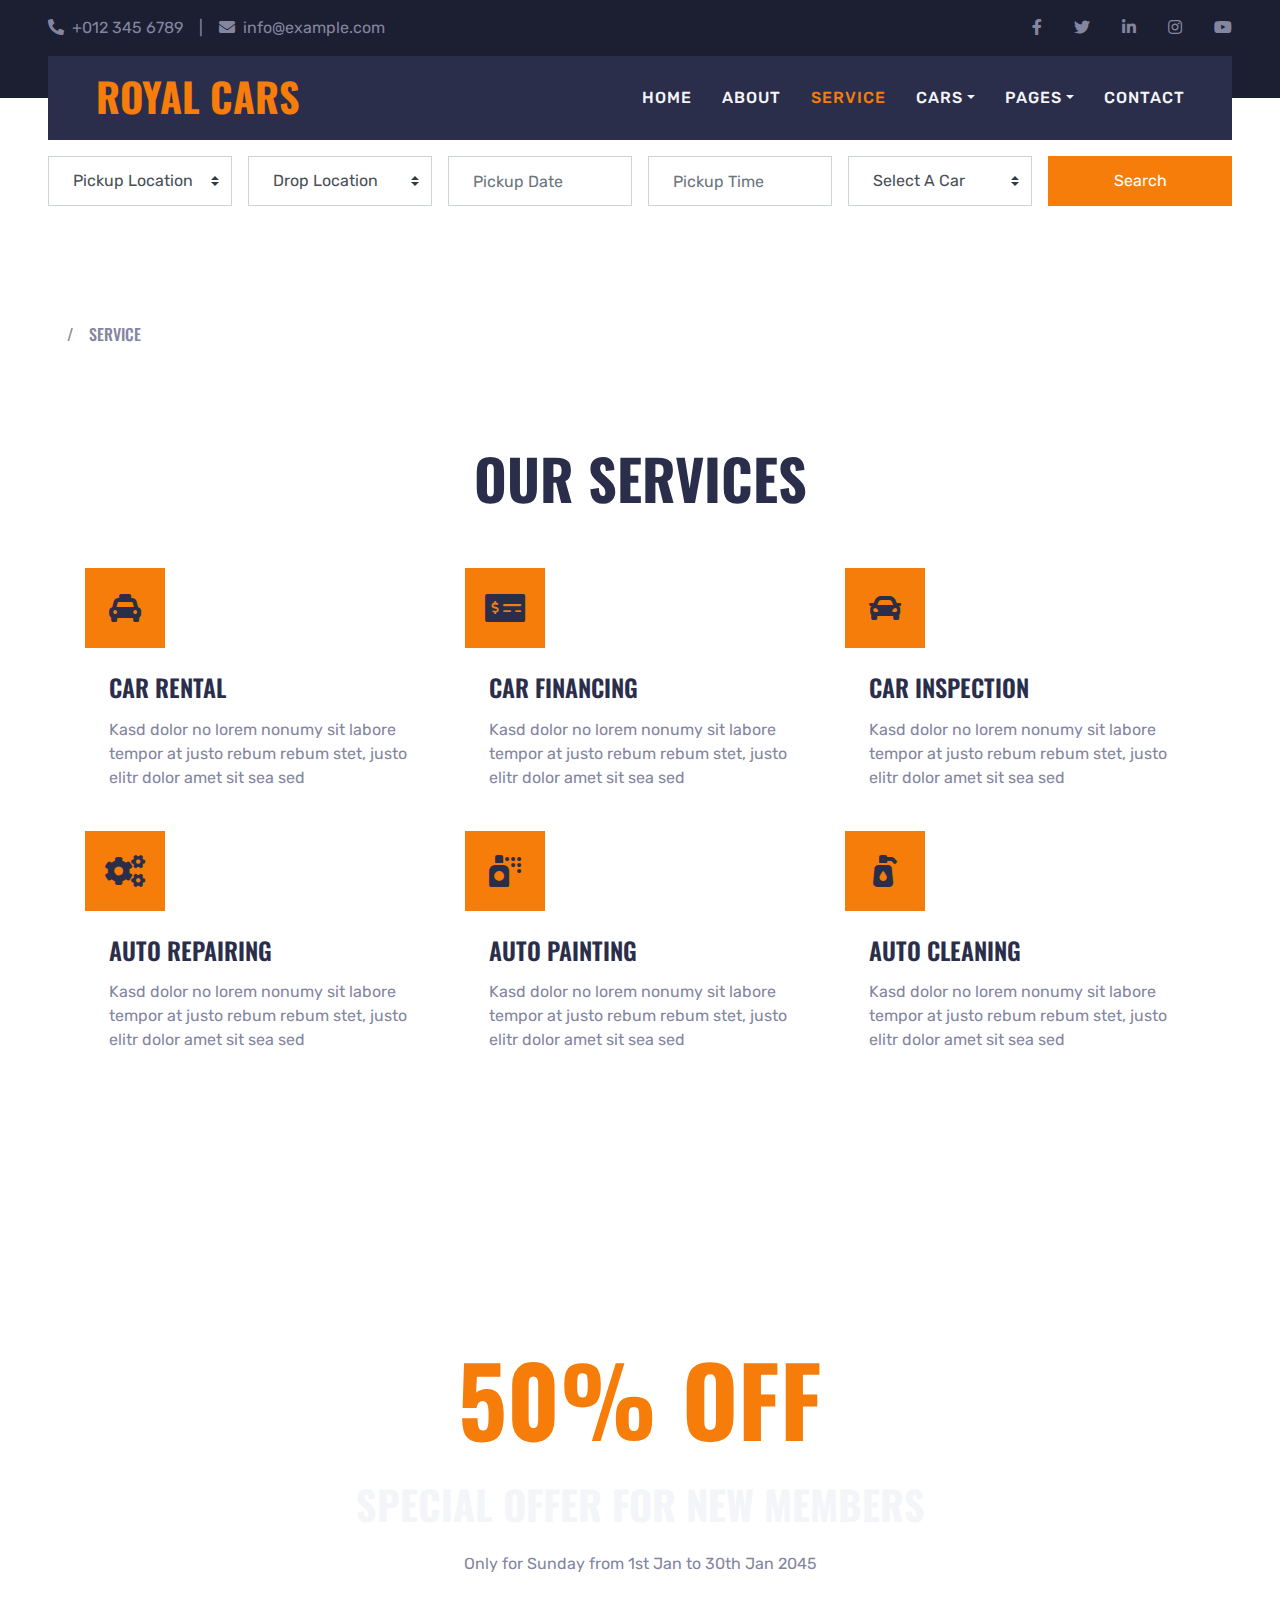
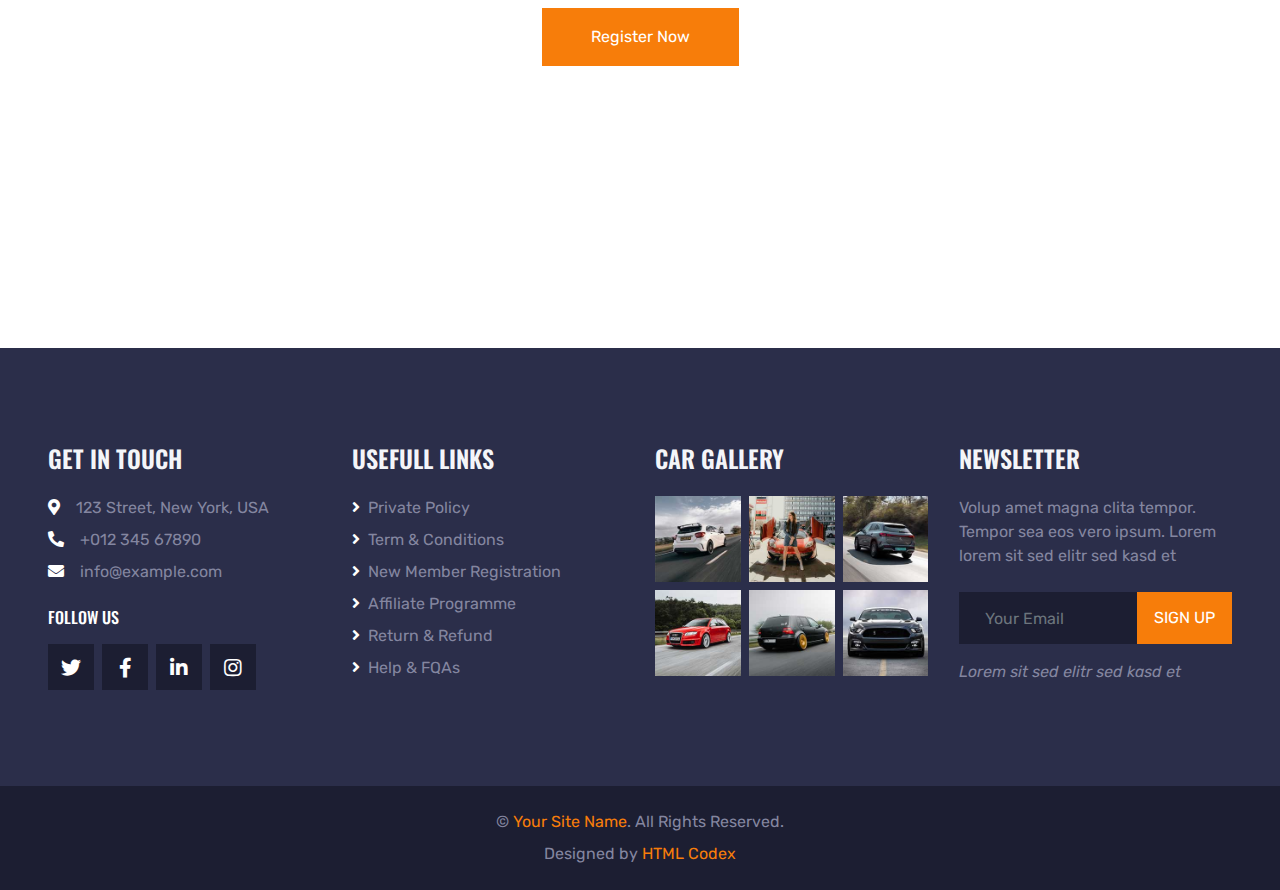
<file: service.html>
<!DOCTYPE html>
<html lang="en">

<head>
    <meta charset="utf-8">
    <title>Service | Rakna Parking</title>
    <meta content="width=device-width, initial-scale=1.0" name="viewport">
    <meta content="Free HTML Templates" name="keywords">
    <meta content="Free HTML Templates" name="description">

    <!-- Favicon -->
    <link href="img/favicon.ico" rel="icon">

    <!-- Google Web Fonts -->
    <link rel="preconnect" href="https://fonts.gstatic.com">
    <link href="https://fonts.googleapis.com/css2?family=Oswald:wght@400;500;600;700&family=Rubik&display=swap" rel="stylesheet"> 

    <!-- Font Awesome -->
    <link href="https://cdnjs.cloudflare.com/ajax/libs/font-awesome/5.15.0/css/all.min.css" rel="stylesheet">

    <!-- Libraries Stylesheet -->
    <link href="lib/owlcarousel/assets/owl.carousel.min.css" rel="stylesheet">
    <link href="lib/tempusdominus/css/tempusdominus-bootstrap-4.min.css" rel="stylesheet" />

    <!-- Customized Bootstrap Stylesheet -->
    <link href="css/bootstrap.min.css" rel="stylesheet">

    <!-- Template Stylesheet -->
    <link href="css/style.css" rel="stylesheet">
</head>

<body>
    <!-- Topbar Start -->
    <div class="container-fluid bg-dark py-3 px-lg-5 d-none d-lg-block">
        <div class="row">
            <div class="col-md-6 text-center text-lg-left mb-2 mb-lg-0">
                <div class="d-inline-flex align-items-center">
                    <a class="text-body pr-3" href=""><i class="fa fa-phone-alt mr-2"></i>+012 345 6789</a>
                    <span class="text-body">|</span>
                    <a class="text-body px-3" href=""><i class="fa fa-envelope mr-2"></i>info@example.com</a>
                </div>
            </div>
            <div class="col-md-6 text-center text-lg-right">
                <div class="d-inline-flex align-items-center">
                    <a class="text-body px-3" href="">
                        <i class="fab fa-facebook-f"></i>
                    </a>
                    <a class="text-body px-3" href="">
                        <i class="fab fa-twitter"></i>
                    </a>
                    <a class="text-body px-3" href="">
                        <i class="fab fa-linkedin-in"></i>
                    </a>
                    <a class="text-body px-3" href="">
                        <i class="fab fa-instagram"></i>
                    </a>
                    <a class="text-body pl-3" href="">
                        <i class="fab fa-youtube"></i>
                    </a>
                </div>
            </div>
        </div>
    </div>
    <!-- Topbar End -->


    <!-- Navbar Start -->
    <div class="container-fluid position-relative nav-bar p-0">
        <div class="position-relative px-lg-5" style="z-index: 9;">
            <nav class="navbar navbar-expand-lg bg-secondary navbar-dark py-3 py-lg-0 pl-3 pl-lg-5">
                <a href="" class="navbar-brand">
                    <h1 class="text-uppercase text-primary mb-1">Royal Cars</h1>
                </a>
                <button type="button" class="navbar-toggler" data-toggle="collapse" data-target="#navbarCollapse">
                    <span class="navbar-toggler-icon"></span>
                </button>
                <div class="collapse navbar-collapse justify-content-between px-3" id="navbarCollapse">
                    <div class="navbar-nav ml-auto py-0">
                        <a href="index.html" class="nav-item nav-link">Home</a>
                        <a href="about.html" class="nav-item nav-link">About</a>
                        <a href="service.html" class="nav-item nav-link active">Service</a>
                        <div class="nav-item dropdown">
                            <a href="#" class="nav-link dropdown-toggle" data-toggle="dropdown">Cars</a>
                            <div class="dropdown-menu rounded-0 m-0">
                                <a href="car.html" class="dropdown-item">Car Listing</a>
                                <a href="detail.html" class="dropdown-item">Car Detail</a>
                                <a href="booking.html" class="dropdown-item">Car Booking</a>
                            </div>
                        </div>
                        <div class="nav-item dropdown">
                            <a href="#" class="nav-link dropdown-toggle" data-toggle="dropdown">Pages</a>
                            <div class="dropdown-menu rounded-0 m-0">
                                <a href="team.html" class="dropdown-item">The Team</a>
                                <a href="testimonial.html" class="dropdown-item">Testimonial</a>
                            </div>
                        </div>
                        <a href="contact.html" class="nav-item nav-link">Contact</a>
                    </div>
                </div>
            </nav>
        </div>
    </div>
    <!-- Navbar End -->


    <!-- Search Start -->
    <div class="container-fluid bg-white pt-3 px-lg-5">
        <div class="row mx-n2">
            <div class="col-xl-2 col-lg-4 col-md-6 px-2">
                <select class="custom-select px-4 mb-3" style="height: 50px;">
                    <option selected>Pickup Location</option>
                    <option value="1">Location 1</option>
                    <option value="2">Location 2</option>
                    <option value="3">Location 3</option>
                </select>
            </div>
            <div class="col-xl-2 col-lg-4 col-md-6 px-2">
                <select class="custom-select px-4 mb-3" style="height: 50px;">
                    <option selected>Drop Location</option>
                    <option value="1">Location 1</option>
                    <option value="2">Location 2</option>
                    <option value="3">Location 3</option>
                </select>
            </div>
            <div class="col-xl-2 col-lg-4 col-md-6 px-2">
                <div class="date mb-3" id="date" data-target-input="nearest">
                    <input type="text" class="form-control p-4 datetimepicker-input" placeholder="Pickup Date"
                        data-target="#date" data-toggle="datetimepicker" />
                </div>
            </div>
            <div class="col-xl-2 col-lg-4 col-md-6 px-2">
                <div class="time mb-3" id="time" data-target-input="nearest">
                    <input type="text" class="form-control p-4 datetimepicker-input" placeholder="Pickup Time"
                        data-target="#time" data-toggle="datetimepicker" />
                </div>
            </div>
            <div class="col-xl-2 col-lg-4 col-md-6 px-2">
                <select class="custom-select px-4 mb-3" style="height: 50px;">
                    <option selected>Select A Car</option>
                    <option value="1">Car 1</option>
                    <option value="2">Car 1</option>
                    <option value="3">Car 1</option>
                </select>
            </div>
            <div class="col-xl-2 col-lg-4 col-md-6 px-2">
                <button class="btn btn-primary btn-block mb-3" type="submit" style="height: 50px;">Search</button>
            </div>
        </div>
    </div>
    <!-- Search End -->


    <!-- Page Header Start -->
    <div class="container-fluid page-header">
        <h1 class="display-3 text-uppercase text-white mb-3">Service</h1>
        <div class="d-inline-flex text-white">
            <h6 class="text-uppercase m-0"><a class="text-white" href="">Home</a></h6>
            <h6 class="text-body m-0 px-3">/</h6>
            <h6 class="text-uppercase text-body m-0">Service</h6>
        </div>
    </div>
    <!-- Page Header Start -->
    

    <!-- Services Start -->
    <div class="container-fluid py-5">
        <div class="container pt-5 pb-3">
            <h1 class="display-4 text-uppercase text-center mb-5">Our Services</h1>
            <div class="row">
                <div class="col-lg-4 col-md-6 mb-2">
                    <div class="service-item d-flex flex-column justify-content-center px-4 mb-4">
                        <div class="d-flex align-items-center justify-content-between mb-3">
                            <div class="d-flex align-items-center justify-content-center bg-primary ml-n4" style="width: 80px; height: 80px;">
                                <i class="fa fa-2x fa-taxi text-secondary"></i>
                            </div>
                            <h1 class="display-2 text-white mt-n2 m-0">01</h1>
                        </div>
                        <h4 class="text-uppercase mb-3">Car Rental</h4>
                        <p class="m-0">Kasd dolor no lorem nonumy sit labore tempor at justo rebum rebum stet, justo elitr dolor amet sit sea sed</p>
                    </div>
                </div>
                <div class="col-lg-4 col-md-6 mb-2">
                    <div class="service-item active d-flex flex-column justify-content-center px-4 mb-4">
                        <div class="d-flex align-items-center justify-content-between mb-3">
                            <div class="d-flex align-items-center justify-content-center bg-primary ml-n4" style="width: 80px; height: 80px;">
                                <i class="fa fa-2x fa-money-check-alt text-secondary"></i>
                            </div>
                            <h1 class="display-2 text-white mt-n2 m-0">02</h1>
                        </div>
                        <h4 class="text-uppercase mb-3">Car Financing</h4>
                        <p class="m-0">Kasd dolor no lorem nonumy sit labore tempor at justo rebum rebum stet, justo elitr dolor amet sit sea sed</p>
                    </div>
                </div>
                <div class="col-lg-4 col-md-6 mb-2">
                    <div class="service-item d-flex flex-column justify-content-center px-4 mb-4">
                        <div class="d-flex align-items-center justify-content-between mb-3">
                            <div class="d-flex align-items-center justify-content-center bg-primary ml-n4" style="width: 80px; height: 80px;">
                                <i class="fa fa-2x fa-car text-secondary"></i>
                            </div>
                            <h1 class="display-2 text-white mt-n2 m-0">03</h1>
                        </div>
                        <h4 class="text-uppercase mb-3">Car Inspection</h4>
                        <p class="m-0">Kasd dolor no lorem nonumy sit labore tempor at justo rebum rebum stet, justo elitr dolor amet sit sea sed</p>
                    </div>
                </div>
                <div class="col-lg-4 col-md-6 mb-2">
                    <div class="service-item d-flex flex-column justify-content-center px-4 mb-4">
                        <div class="d-flex align-items-center justify-content-between mb-3">
                            <div class="d-flex align-items-center justify-content-center bg-primary ml-n4" style="width: 80px; height: 80px;">
                                <i class="fa fa-2x fa-cogs text-secondary"></i>
                            </div>
                            <h1 class="display-2 text-white mt-n2 m-0">04</h1>
                        </div>
                        <h4 class="text-uppercase mb-3">Auto Repairing</h4>
                        <p class="m-0">Kasd dolor no lorem nonumy sit labore tempor at justo rebum rebum stet, justo elitr dolor amet sit sea sed</p>
                    </div>
                </div>
                <div class="col-lg-4 col-md-6 mb-2">
                    <div class="service-item d-flex flex-column justify-content-center px-4 mb-4">
                        <div class="d-flex align-items-center justify-content-between mb-3">
                            <div class="d-flex align-items-center justify-content-center bg-primary ml-n4" style="width: 80px; height: 80px;">
                                <i class="fa fa-2x fa-spray-can text-secondary"></i>
                            </div>
                            <h1 class="display-2 text-white mt-n2 m-0">05</h1>
                        </div>
                        <h4 class="text-uppercase mb-3">Auto Painting</h4>
                        <p class="m-0">Kasd dolor no lorem nonumy sit labore tempor at justo rebum rebum stet, justo elitr dolor amet sit sea sed</p>
                    </div>
                </div>
                <div class="col-lg-4 col-md-6 mb-2">
                    <div class="service-item d-flex flex-column justify-content-center px-4 mb-4">
                        <div class="d-flex align-items-center justify-content-between mb-3">
                            <div class="d-flex align-items-center justify-content-center bg-primary ml-n4" style="width: 80px; height: 80px;">
                                <i class="fa fa-2x fa-pump-soap text-secondary"></i>
                            </div>
                            <h1 class="display-2 text-white mt-n2 m-0">06</h1>
                        </div>
                        <h4 class="text-uppercase mb-3">Auto Cleaning</h4>
                        <p class="m-0">Kasd dolor no lorem nonumy sit labore tempor at justo rebum rebum stet, justo elitr dolor amet sit sea sed</p>
                    </div>
                </div>
            </div>
        </div>
    </div>
    <!-- Services End -->


    <!-- Banner Start -->
    <div class="container-fluid py-5">
        <div class="container py-5">
            <div class="bg-banner py-5 px-4 text-center">
                <div class="py-5">
                    <h1 class="display-1 text-uppercase text-primary mb-4">50% OFF</h1>
                    <h1 class="text-uppercase text-light mb-4">Special Offer For New Members</h1>
                    <p class="mb-4">Only for Sunday from 1st Jan to 30th Jan 2045</p>
                    <a class="btn btn-primary mt-2 py-3 px-5" href="">Register Now</a>
                </div>
            </div>
        </div>
    </div>
    <!-- Banner End -->


    <!-- Footer Start -->
    <div class="container-fluid bg-secondary py-5 px-sm-3 px-md-5" style="margin-top: 90px;">
        <div class="row pt-5">
            <div class="col-lg-3 col-md-6 mb-5">
                <h4 class="text-uppercase text-light mb-4">Get In Touch</h4>
                <p class="mb-2"><i class="fa fa-map-marker-alt text-white mr-3"></i>123 Street, New York, USA</p>
                <p class="mb-2"><i class="fa fa-phone-alt text-white mr-3"></i>+012 345 67890</p>
                <p><i class="fa fa-envelope text-white mr-3"></i>info@example.com</p>
                <h6 class="text-uppercase text-white py-2">Follow Us</h6>
                <div class="d-flex justify-content-start">
                    <a class="btn btn-lg btn-dark btn-lg-square mr-2" href="#"><i class="fab fa-twitter"></i></a>
                    <a class="btn btn-lg btn-dark btn-lg-square mr-2" href="#"><i class="fab fa-facebook-f"></i></a>
                    <a class="btn btn-lg btn-dark btn-lg-square mr-2" href="#"><i class="fab fa-linkedin-in"></i></a>
                    <a class="btn btn-lg btn-dark btn-lg-square" href="#"><i class="fab fa-instagram"></i></a>
                </div>
            </div>
            <div class="col-lg-3 col-md-6 mb-5">
                <h4 class="text-uppercase text-light mb-4">Usefull Links</h4>
                <div class="d-flex flex-column justify-content-start">
                    <a class="text-body mb-2" href="#"><i class="fa fa-angle-right text-white mr-2"></i>Private Policy</a>
                    <a class="text-body mb-2" href="#"><i class="fa fa-angle-right text-white mr-2"></i>Term & Conditions</a>
                    <a class="text-body mb-2" href="#"><i class="fa fa-angle-right text-white mr-2"></i>New Member Registration</a>
                    <a class="text-body mb-2" href="#"><i class="fa fa-angle-right text-white mr-2"></i>Affiliate Programme</a>
                    <a class="text-body mb-2" href="#"><i class="fa fa-angle-right text-white mr-2"></i>Return & Refund</a>
                    <a class="text-body" href="#"><i class="fa fa-angle-right text-white mr-2"></i>Help & FQAs</a>
                </div>
            </div>
            <div class="col-lg-3 col-md-6 mb-5">
                <h4 class="text-uppercase text-light mb-4">Car Gallery</h4>
                <div class="row mx-n1">
                    <div class="col-4 px-1 mb-2">
                        <a href=""><img class="w-100" src="img/gallery-1.jpg" alt=""></a>
                    </div>
                    <div class="col-4 px-1 mb-2">
                        <a href=""><img class="w-100" src="img/gallery-2.jpg" alt=""></a>
                    </div>
                    <div class="col-4 px-1 mb-2">
                        <a href=""><img class="w-100" src="img/gallery-3.jpg" alt=""></a>
                    </div>
                    <div class="col-4 px-1 mb-2">
                        <a href=""><img class="w-100" src="img/gallery-4.jpg" alt=""></a>
                    </div>
                    <div class="col-4 px-1 mb-2">
                        <a href=""><img class="w-100" src="img/gallery-5.jpg" alt=""></a>
                    </div>
                    <div class="col-4 px-1 mb-2">
                        <a href=""><img class="w-100" src="img/gallery-6.jpg" alt=""></a>
                    </div>
                </div>
            </div>
            <div class="col-lg-3 col-md-6 mb-5">
                <h4 class="text-uppercase text-light mb-4">Newsletter</h4>
                <p class="mb-4">Volup amet magna clita tempor. Tempor sea eos vero ipsum. Lorem lorem sit sed elitr sed kasd et</p>
                <div class="w-100 mb-3">
                    <div class="input-group">
                        <input type="text" class="form-control bg-dark border-dark" style="padding: 25px;" placeholder="Your Email">
                        <div class="input-group-append">
                            <button class="btn btn-primary text-uppercase px-3">Sign Up</button>
                        </div>
                    </div>
                </div>
                <i>Lorem sit sed elitr sed kasd et</i>
            </div>
        </div>
    </div>
    <div class="container-fluid bg-dark py-4 px-sm-3 px-md-5">
        <p class="mb-2 text-center text-body">&copy; <a href="#">Your Site Name</a>. All Rights Reserved.</p>
        <p class="m-0 text-center text-body">Designed by <a href="https://htmlcodex.com">HTML Codex</a></p>
    </div>
    <!-- Footer End -->


    <!-- Back to Top -->
    <a href="#" class="btn btn-lg btn-primary btn-lg-square back-to-top"><i class="fa fa-angle-double-up"></i></a>


    <!-- JavaScript Libraries -->
    <script src="https://code.jquery.com/jquery-3.4.1.min.js"></script>
    <script src="https://stackpath.bootstrapcdn.com/bootstrap/4.4.1/js/bootstrap.bundle.min.js"></script>
    <script src="lib/easing/easing.min.js"></script>
    <script src="lib/waypoints/waypoints.min.js"></script>
    <script src="lib/owlcarousel/owl.carousel.min.js"></script>
    <script src="lib/tempusdominus/js/moment.min.js"></script>
    <script src="lib/tempusdominus/js/moment-timezone.min.js"></script>
    <script src="lib/tempusdominus/js/tempusdominus-bootstrap-4.min.js"></script>

    <!-- Template Javascript -->
    <script src="js/main.js"></script>
</body>

</html>
</file>
<file: css/style.css>
/********** Template CSS **********/
:root {
    --primary: #F77D0A;
    --secondary: #2B2E4A;
    --light: #F4F5F8;
    --dark: #1C1E32;
}
/*
.material-symbols-outlined {
  font-variation-settings:
  'FILL' 0,
  'wght' 400,
  'GRAD' 0,
  'opsz' 48
}
*/
.margin-top{
    margin-top: 35px !important ;
}
.sm{
    margin-top: 5px;
}
.off-white-txt{
    color: #DDDDDE !important;
}
.offer{
    margin-bottom: -90px;
}
.svg-icon{
    font-size: 40px;
    color: #2B2E4A;
}

.bk-img{
    height: 741.38px;
}
.det{
    margin-top: 25px;
}

h1,
h2,
.font-weight-bold {
    font-weight: 700 !important;
}

h3,
h4,
.font-weight-semi-bold {
    font-weight: 600 !important;
}

h5,
h6,
.font-weight-medium {
    font-weight: 500 !important;
}
.hidden{
    display: none;
}
.flex{
    display: flex;
    padding: 20px 180px;
}
.time-box{
    margin-left:  30px;
    margin-right: 15px;
}
.search-btn-my{
    width: 250px;
}
.btn-square {
    width: 36px;
    height: 36px;
}

.btn-sm-square {
    width: 28px;
    height: 28px;
}

.btn-lg-square {
    width: 46px;
    height: 46px;
}

.btn-square,
.btn-sm-square,
.btn-lg-square {
    padding-left: 0;
    padding-right: 0;
    text-align: center;
}
.search-box{
    width: 454px;
    height: 66px;
   padding-right: 15px;
}
.date-box{
    margin-left: 15px;
}
.back-to-top {
    position: fixed;
    display: none;
    right: 30px;
    bottom: 30px;
    z-index: 99;
}

.nav-bar::before {
    position: absolute;
    content: "";
    width: 100%;
    height: 50%;
    top: 0;
    left: 0;
    background: var(--dark);
}

.nav-bar::after {
    position: absolute;
    content: "";
    width: 100%;
    height: 50%;
    bottom: 0;
    left: 0;
    background: #ffffff;
}

.navbar-dark .navbar-nav .nav-link {
    padding: 30px 15px;
    font-size: 16px;
    font-weight: 500;
    letter-spacing: 1px;
    text-transform: uppercase;
    color: var(--light);
    outline: none;
}
svg.svg-inline--fa.fa-gofore.fa-w-13.spetial_icon.social-login__icon{
    font-size: 29px;
    margin-top: 7px;
    margin-right: 12px;
}
svg.svg-inline--fa.fa-apple.fa-w-12.spetial_icon2.social-login__icon {
    font-size: 34px;
}

.navbar-dark .navbar-nav .nav-link:hover,
.navbar-dark .navbar-nav .nav-link.active {
    color: var(--primary);{
    color: var(--primary);
}

@media (max-width: 1445px) {
    .navbar-dark .navbar-nav .nav-link  {
        padding: 10px 15px;
    }
    .flex{
        display: flex;
        padding: 18px 99px;
    }
.carousel-caption {
    top: 0;
    left: 0;
    right: 0;
    bottom: 0;
    background: rgba(28, 30, 50, .7);
    z-index: 1;
}
    }
 @media (max-width: 1346px) {   
    
    .flex {
        padding: 0px; !important
    }
     .body{
         width: 100%;
     }
}
@media(max-width:115px){
    section.screen {
        width:776px;
        }
        }
@media (max-width: 576px) {
    .carousel-caption h4 {
        font-size: 18px;
        font-weight: 500 !important;
    }

    .carousel-caption h1 {
        font-size: 30px;
        font-weight: 600 !important;
    }
}

.page-header {
    height: 400px;
    margin-bottom: 90px;
    display: flex;
    flex-direction: column;
    align-items: center;
    justify-content: center;
    background: linear-gradient(rgba(28, 30, 50, .9), rgba(28, 30, 50, .9)), url(../img/bg-banner.jpg);
    background-attachment: fixed;
}

@media (max-width: 991.98px) {
    .page-header {
        height: 300px;
    }
}

.service-item {
    height: 320px;
    background: var(--light);
    transition: .5s;
}

.service-item:hover,
.service-item.active {
    background: var(--secondary);
}

.service-item h1,
.service-item h4 {
    transition: .5s;
}

.service-item:hover h1,
.service-item.active h1 {
    color: var(--dark) !important;
}

.service-item:hover h4,
.service-item.active h4 {
    color: var(--light);
}

.rent-item {
    padding: 30px;
    text-align: center;
    background: var(--light);
    transition: .5s;
}

.rent-item:hover,
.rent-item.active {
    background: var(--secondary);
}

.rent-item h4 {
    transition: .5s;
}

.rent-item:hover h4,
.rent-item.active h4 {
    color: var(--light);
}

.team-item {
    padding: 30px 30px 0 30px;
    text-align: center;
    background: var(--light);
    transition: .5s;
}

.team-item:hover,
.owl-item.center .team-item {
    background: var(--secondary);
}

.team-item h4 {
    transition: .5s;
}

.owl-item.center .team-item h4,
.owl-item.center .rent-item h4 {
    color: var(--light);
}

.team-item .team-social {
    top: 0;
    left: 0;
    opacity: 0;
    transition: .5s;
    background: var(--light);
}

.owl-item.center .team-item .team-social,
.owl-item.center .rent-item {
    background: var(--secondary);
}

.team-item:hover .team-social {
    opacity: 1;
    background: var(--secondary);
}

.team-carousel .owl-nav,
.related-carousel .owl-nav {
    position: absolute;
    width: 100%;
    height: 60px;
    top: calc(50% - 30px);
    left: 0;
    display: flex;
    justify-content: space-between;
    z-index: 1;
}

.team-carousel .owl-nav .owl-prev,
.team-carousel .owl-nav .owl-next,
.related-carousel .owl-nav .owl-prev,
.related-carousel .owl-nav .owl-next {
    position: relative;
    width: 60px;
    height: 60px;
    display: flex;
    align-items: center;
    justify-content: center;
    color: #FFFFFF;
    background: var(--primary);
    font-size: 22px;
    transition: .5s;
}

.team-carousel .owl-nav .owl-prev:hover,
.team-carousel .owl-nav .owl-next:hover,
.related-carousel .owl-nav .owl-prev:hover,
.related-carousel .owl-nav .owl-next:hover {
    background: var(--secondary);
}

.vendor-carousel .owl-dots,
.testimonial-carousel .owl-dots {
    margin-top: 30px;
    display: flex;
    align-items: center;
    justify-content: center;
}

.vendor-carousel .owl-dot,
.testimonial-carousel .owl-dot {
    position: relative;
    display: inline-block;
    margin: 0 5px;
    width: 20px;
    height: 20px;
    background: var(--secondary);
    transition: .5s;
}

.vendor-carousel .owl-dot.active,
.testimonial-carousel .owl-dot.active {
    width: 40px;
    height: 40px;
    background: var(--primary);
}

.testimonial-carousel .owl-item img {
    width: 80px;
    height: 80px;
}

.testimonial-carousel .owl-item .testimonial-item {
    height: 350px;
    transition: .5s;
    background: var(--light);
}

.testimonial-carousel .owl-item.center .testimonial-item {
    background: var(--secondary);
}

.testimonial-carousel .owl-item .testimonial-item h1,
.testimonial-carousel .owl-item .testimonial-item h4 {
    transition: .5s;
}

.testimonial-carousel .owl-item.center .testimonial-item h1 {
    color: var(--dark) !important;
}

.testimonial-carousel .owl-item.center .testimonial-item h4 {
    color: var(--light);
}

.bg-banner {
    background: linear-gradient(rgba(28, 30, 50, .9), rgba(28, 30, 50, .9)), url(../img/bg-banner.jpg);
    background-attachment: fixed;
}
</file>
